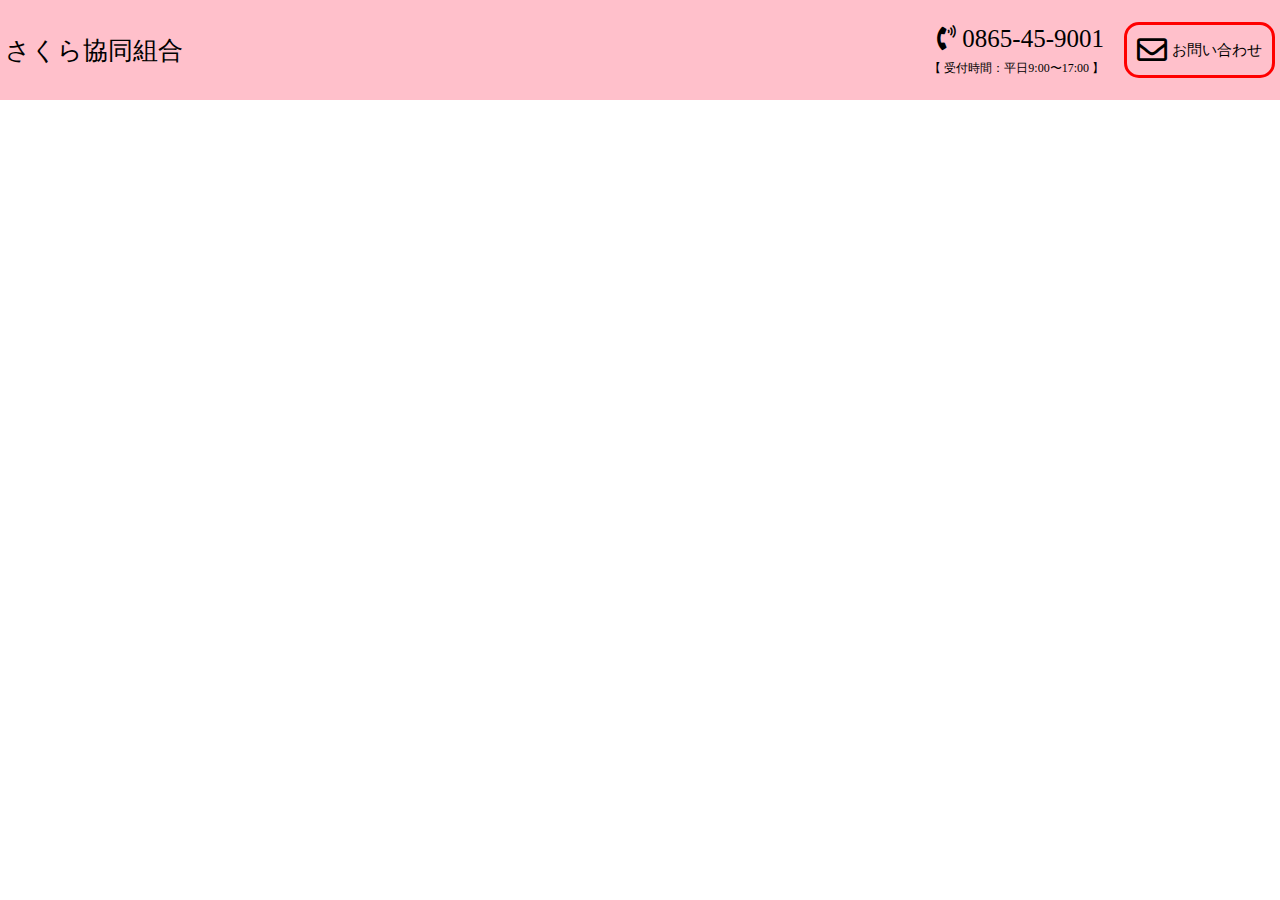
<file: index.html>
<!DOCTYPE html>
<html lang="en">
<head>
    <meta charset="UTF-8">
    <meta name="viewport" content="width=device-width, initial-scale=1.0">
    <title>さくら協同組合</title>
    <link rel="stylesheet" href="./assets/CSS/reset.css">
    <link rel="stylesheet" href="./assets/CSS/style.css">
    <link href="https://use.fontawesome.com/releases/v5.6.1/css/all.css" rel="stylesheet">
</head>
<body>

    <header>
        <div class="header-left">
            <a href="http://127.0.0.1:5500/index.html">さくら協同組合</a>
        </div>
        <div class="header-right">
            <div class="contact">
                <span class="number"><i class="fas fa-phone-volume"></i>
                    0865-45-9001</span>
                <br>
                <span class="numbertime">【 受付時間：平日9:00〜17:00 】</span>
               </div>
            <div class="contact_btn">
                <i class="far fa-envelope fa-2x"></i>
                <p>お問い合わせ</p>
            </div>    
        </div>
    </header>

    <main></main>

    <footer></footer>

</body>
</html>
</file>
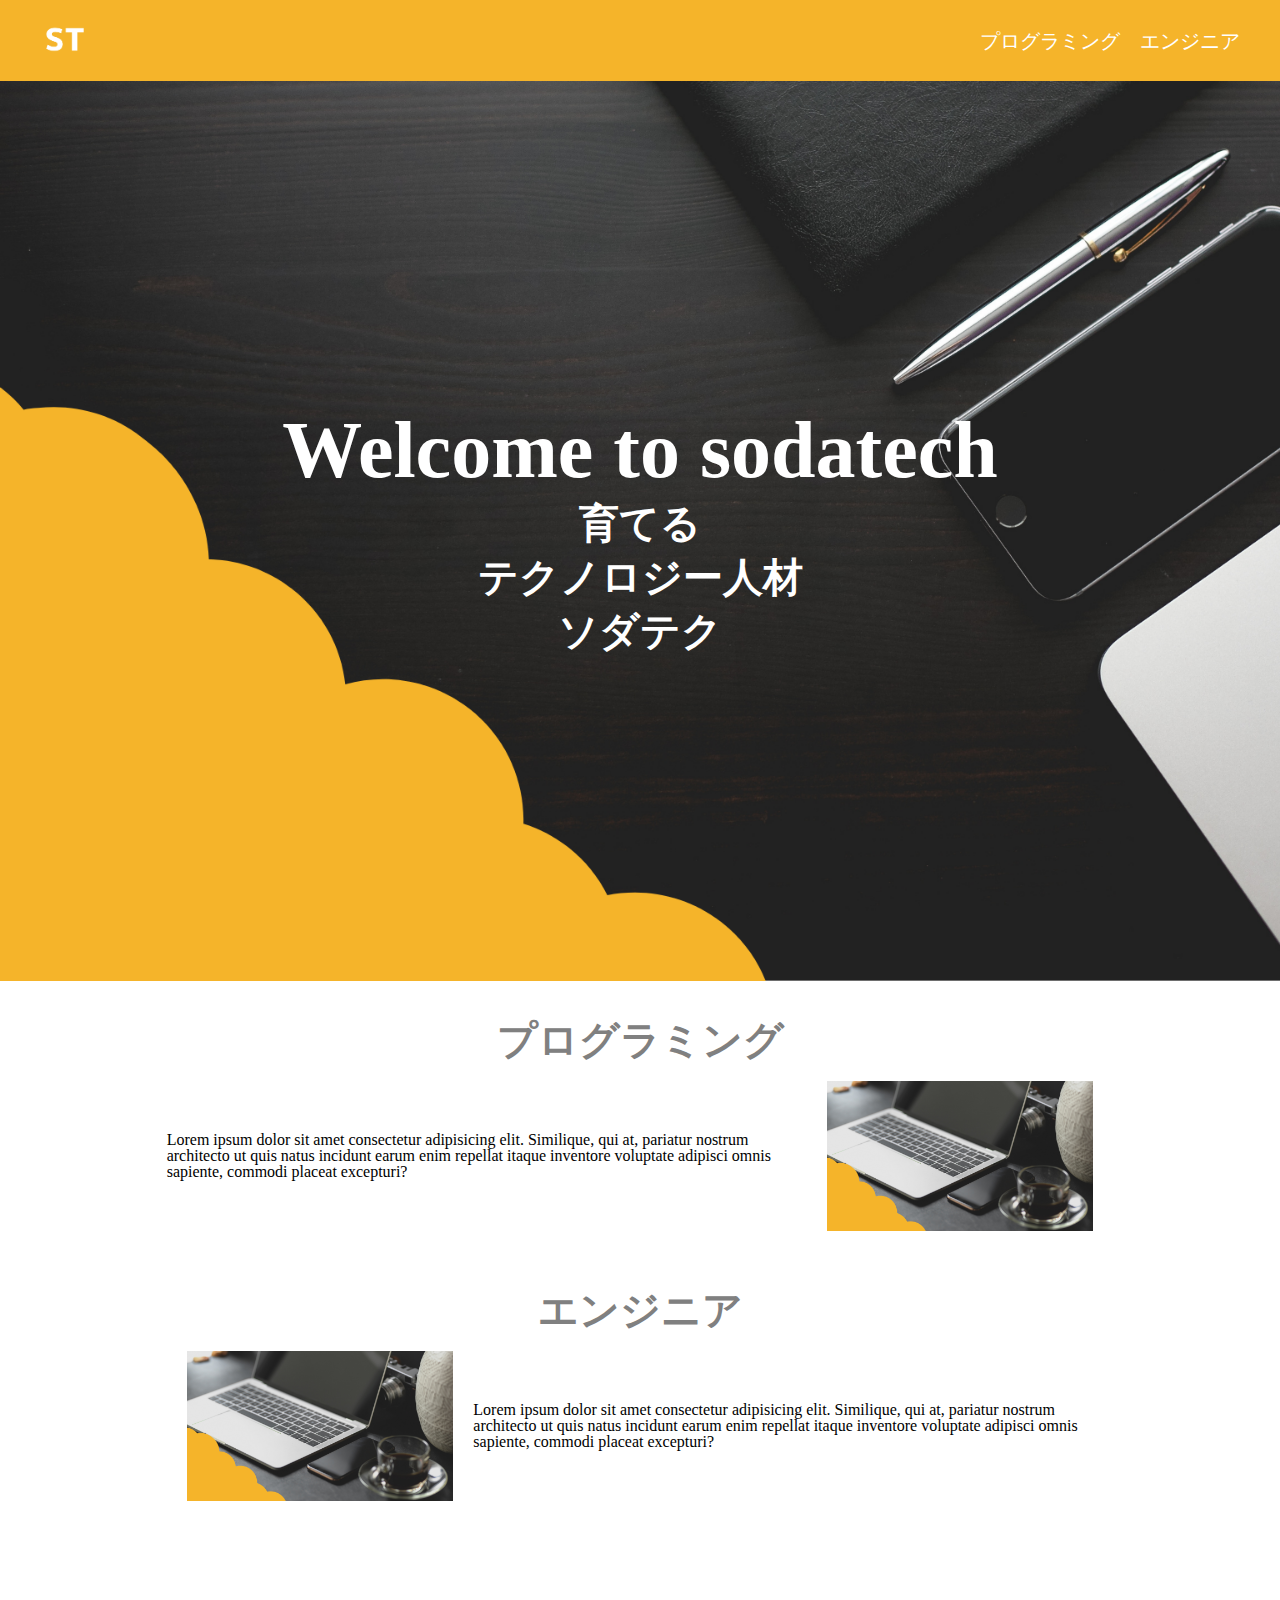
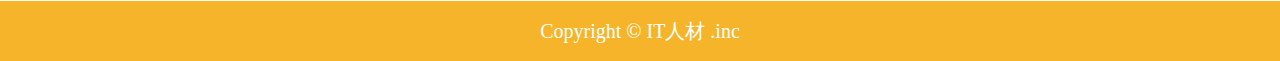
<file: welcome_sodatech/index.html>
<!DOCTYPE html>
<html lang="ja">
<head>
    <meta charset="UTF-8">
    <meta http-equiv="X-UA-Compatible" content="IE=edge">
    <meta name="viewport" content="width=device-width, initial-scale=1.0">
    <title>sodatech</title>
    <link rel="stylesheet" href="./assets/css/reset.css">
    <link rel="stylesheet" href="./assets/css/style.css">
</head>
<body>
    <header>
        <div class="header-left">
          <img  class="logo" src="./assets/img/logo_st.png" alt="">
        </div>
        <div class="header-right">
          <ul class="nav">
            <li><a href="#programming">プログラミング</a></li>
            <li><a href="#engineer">エンジニア</a></li>
          </ul>
        </div>
    </header>
    <main>
      <section class="welcome">
        <h1 class="title">Welcome to sodatech</h1>
        <ul class="guideline">
          <li>育てる</li>
          <li>テクノロジー人材</li>
          <li>ソダテク</li>
        </ul>
      </section>
      <section id="programming">
        <h2>プログラミング</h2>
        <div class="contents">
          <p class="description">
            Lorem ipsum dolor sit amet consectetur adipisicing elit. Similique, qui at, pariatur nostrum architecto ut quis natus incidunt earum enim repellat itaque inventore voluptate adipisci omnis sapiente, commodi placeat excepturi?
          </p>
          <img src="./assets/img/programming.png" alt="">
        </div>
      </section>
      <section id="engineer">
        <h2>エンジニア</h2>
        <div class="contents">
          <img src="./assets/img/programming.png" alt="">
          <p class="description">
            Lorem ipsum dolor sit amet consectetur adipisicing elit. Similique, qui at, pariatur nostrum architecto ut quis natus incidunt earum enim repellat itaque inventore voluptate adipisci omnis sapiente, commodi placeat excepturi?
          </p>
        </div>
      </section>
    </main>
    <footer>
      <small>Copyright &copy; IT人材 .inc</small>
    </footer>
</body>
</html>
</file>
<file: assets/CSS/style.css>
header {
    width: 100%;
    height: 100px;
    display: flex;
    justify-content: space-between;
    align-items: center;
    font-size: 25px;
    background-color: pink;
}

.header-right {
    display: flex;
    align-items: center;
}

.numbertime {
    font-size: 12px;
}

.contact {
    text-align: right;
    padding-right: 20px;
}

div > a {
    text-decoration: none;
    color: black;
}

.contact_btn {
    display: flex;
    align-items: center;
    border: solid red;
    padding: 10px;
    margin-right: 5px;
    font-size: 15px;
    border-radius: 15px;
}

.contact_btn > p {
    margin-left: 5px;
}

.header-left {
    margin-left: 5px;
}
</file>
<file: welcome_sodatech/assets/css/style.css>
header{
    display: flex;
    justify-content: space-between;
    align-items: center;
    background-color: #F5B42A;
    padding: 14px 40px;
}

.logo{
    height: 50px;
}

.nav {
    display: flex;
}

.nav > li > a {
    color: white;
    font-size: 20px;
    margin-left: 20px;
    text-decoration: none;
}

.welcome{
    background-image: url(../img/background.png);
    height: 100vh;
    background-size: cover;
    background-repeat: no-repeat;
    display: flex;
    justify-content: center;
    align-items: center;
    flex-direction: column;
    /* 原色→white */
    /* カラーコード指定→#FFFFFF */
    /* rgb指定→red green blueの配合度で色を決める */
    color: #FFFFFF;
}

@media screen and (max-width:780px) {
    .welcome{
        height: 40vh;
    }
}

.title{
    text-align: center;
    font-size: 80px;
}

.guideline{
    font-size: 40px;
    font-weight: bold;
    text-align: center;
}

@media screen and (max-width:780px) {
    .title{
        font-size: 28px;
    }
    .guideline{
        font-size: 22px;
    }
}

.guideline > li{
    margin-top: 14px;
}

#programming > h2, #engineer > h2 {
    font-size: 40px;
    text-align: center;
    color: gray;
    padding-top: 40px;
}

.contents > img {
    height: 150px;
    margin: 0 20px;
}

@media screen and (max-width:780px) {
    .contents > img {
        order: 1;
    }
    .contents > p {
        order: 2;
    }
}

.contents {
    display: flex;
    flex-direction: row;
    justify-content: center;
    align-items: center;
    margin-top: 20px;
    margin: 20px auto;
}

@media screen and (max-width:780px) {
    .contents{
        flex-direction: column;
    }
}

.description {
    width: 50%;
}

footer{
    text-align: center;
    background-color: #F5B42A;
    color: white;
    padding: 20px 0;
    margin-top: 100px;
    font-size: 20px;
}
</file>
